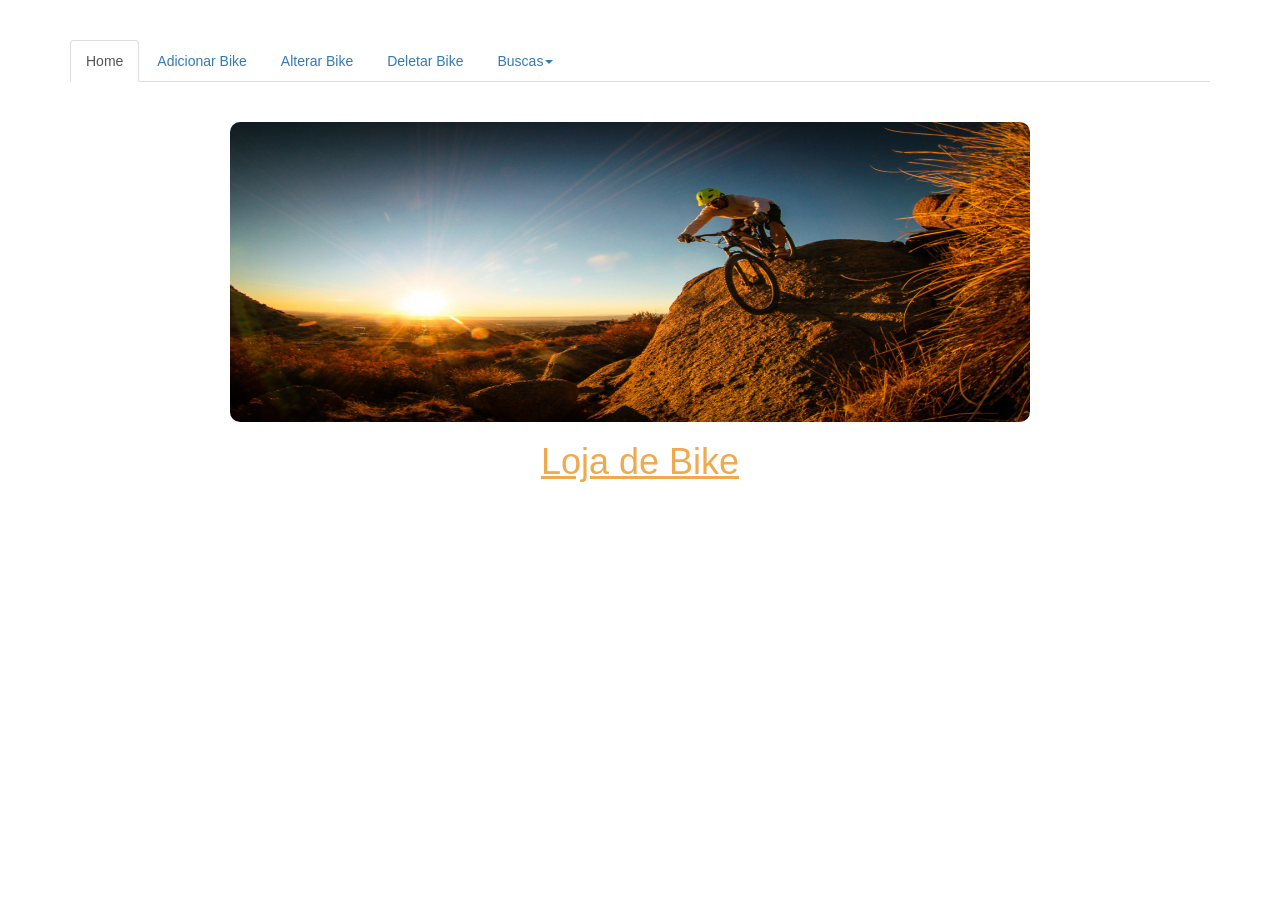
<file: BikeStoreClientWeb/index.html>
<!DOCTYPE html>
<html lang="en">
	<head>
		<meta charset="utf-8">
		<title>Loja de Bike - Página Principal</title>

		<script src='bootstrap\js\jquery.js'></script>
		<script src='bootstrap\js\LojaDeBike.js'></script>
		<script src='bootstrap\js\bootstrap.min.js'></script>
		<link href="bootstrap\css\bootstrap.min.css" rel="stylesheet">
	 	<link type="text/css" href="bootstrap\css\LojaDeBike.css" rel="stylesheet">

		<script>
			$(document).ready(function(){
				$.getJSON("http://127.0.0.1:4567/lojadebike/search/all?format=json&jsoncallback=", function(data) {
					
					$.each(data, function(i, item) {
						$('.dadosTodasBike').append("<strong> Preço: </strong> "+item.preco+"<br>");
						$('.dadosTodasBike').append("<strong> Cor: </strong> "+item.cor+"<br>");
						$('.dadosTodasBike').append("<strong> Numero Serie: </strong> "+item.numSerie+"<br>");
						$('.dadosTodasBike').append("<strong> Tamanho: </strong> "+item.tamanho+"<br>");
						$('.dadosTodasBike').append("<strong> Marca: </strong> "+item.marca+"<br>");
						$('.dadosTodasBike').append("<strong> Ano: </strong> "+item.ano+"<br>");
						$('.dadosTodasBike').append("<strong> Relacao: </strong> "+item.relacao+"<br>");
						$('.dadosTodasBike').append("<strong> Suspensao: </strong> "+item.suspensao+"<br><br>");
					});
				});
			});
		</script>
	</head>
	<body>
		<br><br>
		<div class="container" style="margin-left:auto; margin-right:auto;">
			<ul class="nav nav-tabs">
				<li class="active"><a href="index.html">Home</a></li>
				<li><a href="addBike.html">Adicionar Bike</a></li>
				<li><a href="alterarBike.html">Alterar Bike</a></li>
				<li><a href="deleteBike.html">Deletar Bike</a></li>
				<li class="dropdown">
					<a class="dropdown-toggle" data-toggle="dropdown" href="">Buscas<span class="caret"></span></a>
					<ul class="dropdown-menu">
						<li><a href="buscaNumSerie.html">Buscar Numero de Serie</a></li>
						<li><a href="buscaEspecBike.html">Buscar Especificação</a></li>
						<li><a href="buscaMarca.html">Buscar Marca</a></li>
						<li><a href="buscaPreco.html">Buscar Preco</a></li>
						<li><a href="buscaTamanho.html">Buscar Tamanho</a></li>
					</ul>
				</li>
			</ul>						
		</div>
		<img src="imagens\montainbike.jpeg"  width="800" height="300"  style="border-radius: 10px; margin: 40px 0 0 230px" >
		<br>		
		<h1><u>Loja de Bike</u></h1>
		<div class="container">
			<div class="table">
			<table>
				<div class = "dadosTodasBike" align="center"></div>
				<div id = "dadosTodasBike" align="center"></div>
			</table>				
		</div>		
	</body>
</html>
</file>
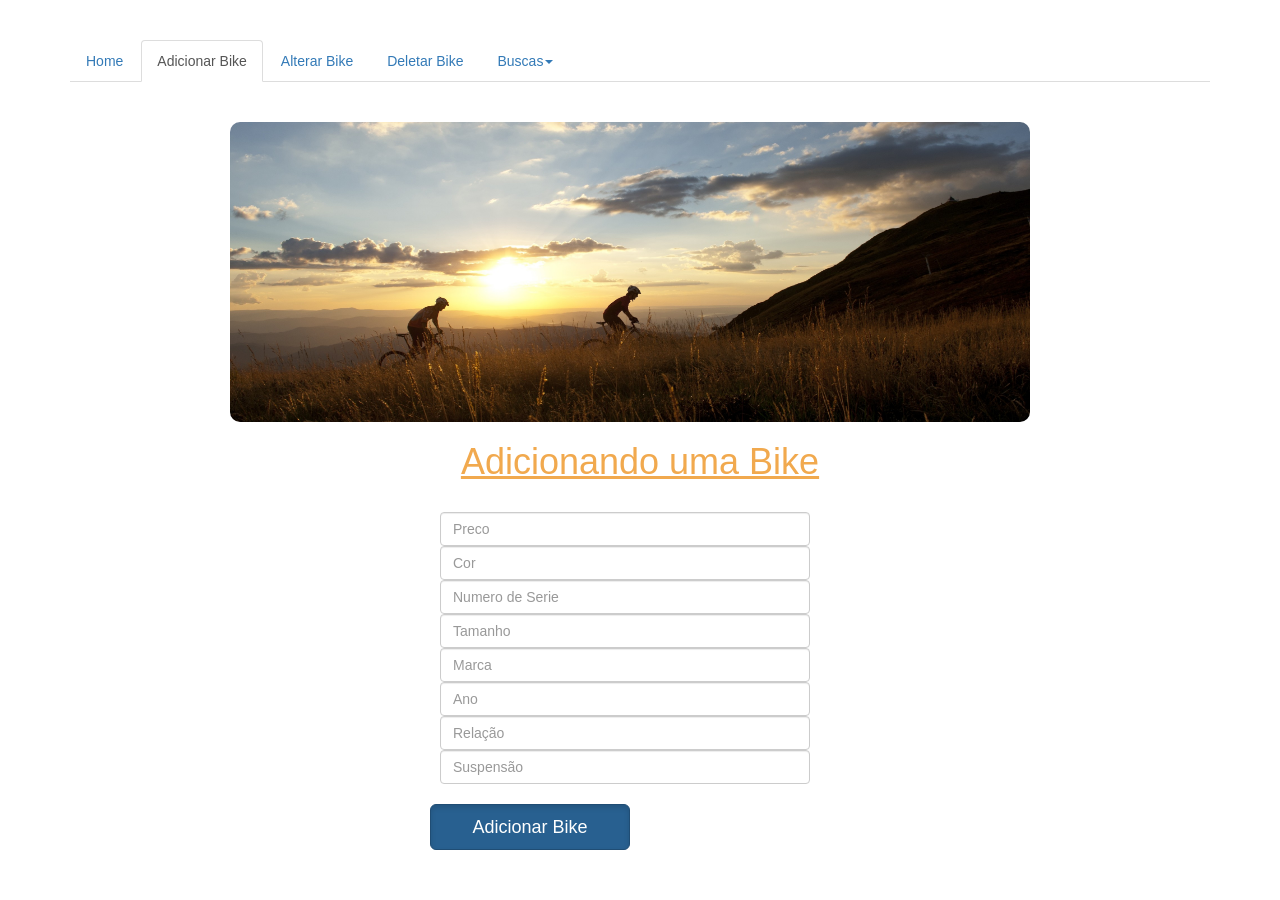
<file: BikeStoreClientWeb/addBike.html>
<!DOCTYPE html>
<html lang="en">
	<head>
		<meta charset="utf-8">
		<title>Loja de Bike - Adicionar Bike</title>

		<script src='bootstrap\js\jquery.js'></script>
		<script src='bootstrap\js\LojaDeBike.js'></script>
		<script src='bootstrap\js\bootstrap.min.js'></script>
		<link href="bootstrap\css\bootstrap.min.css" rel="stylesheet">
	 	<link type="text/css" href="bootstrap\css\LojaDeBike.css" rel="stylesheet">
	</head>
	<body>
		<br><br>
		<div class="container" style="margin-left:auto; margin-right:auto;">
			<ul class="nav nav-tabs">
				<li><a href="index.html">Home</a></li>
				<li class="active"><a href="addBike.html">Adicionar Bike</a></li>
				<li><a href="alterarBike.html">Alterar Bike</a></li>
				<li><a href="deleteBike.html">Deletar Bike</a></li>
				<li class="dropdown">
					<a class="dropdown-toggle" data-toggle="dropdown" href="">Buscas<span class="caret"></span></a>
					<ul class="dropdown-menu">
						<li><a href="buscaNumSerie.html">Buscar Numero de Serie</a></li>
						<li><a href="buscaEspecBike.html">Buscar Especificação</a></li>
						<li><a href="buscaMarca.html">Buscar Marca</a></li>
						<li><a href="buscaPreco.html">Buscar Preco</a></li>
						<li><a href="buscaTamanho.html">Buscar Tamanho</a></li>
					</ul>
				</li>
			</ul>						
		</div>
		<img src="imagens\montainbike2.jpeg"  width="800" height="300"  style="border-radius: 10px; margin: 40px 0 0 230px" >
		<br>	
		<h1><u>Adicionando uma Bike</u></h1>
		<div class="row" align="center">
			<form method="post" id="form" class="col-md-2" align="center">
				<br/>
				<fieldset>
					<div class="container-fluid" style="width: 400px; margin: 0px 0 0 425px">
						<input type="text" id="txtPreco" placeholder="Preco" class="form-control" size="30" tabindex="1"/>
						<input type="text" id="txtCor" placeholder="Cor" class="form-control" size="30" tabindex="2"/>
						<input type="text" id="txtNumSerie" placeholder="Numero de Serie" class="form-control" size="30" tabindex="3"/>
						<input type="text" id="txtTamanho" placeholder="Tamanho" class="form-control" size="30" tabindex="4"/>
						<input type="text" id="txtMarca" placeholder="Marca" class="form-control" size="30" tabindex="5"/>
						<input type="text" id="txtAno" placeholder="Ano" class="form-control" size="30" tabindex="6"/>
						<input type="text" id="txtRelacao" placeholder="Relação" class="form-control" size="30" tabindex="7"/>
						<input type="text" id="txtSuspencao" placeholder="Suspensão" class="form-control" size="30" tabindex="8"/>
					</div>
					<br />
					<input type="submit" id="addBike" class="btn btn-primary btn-lg active" value="Adicionar Bike" style="width: 200px; margin: 0px 0 0 430px"/>
				</fieldset>
				<br>
			</form>
		</div>					

		<div class = "dadosAddBike" align="center"></div>
	</body>
</html>
</file>
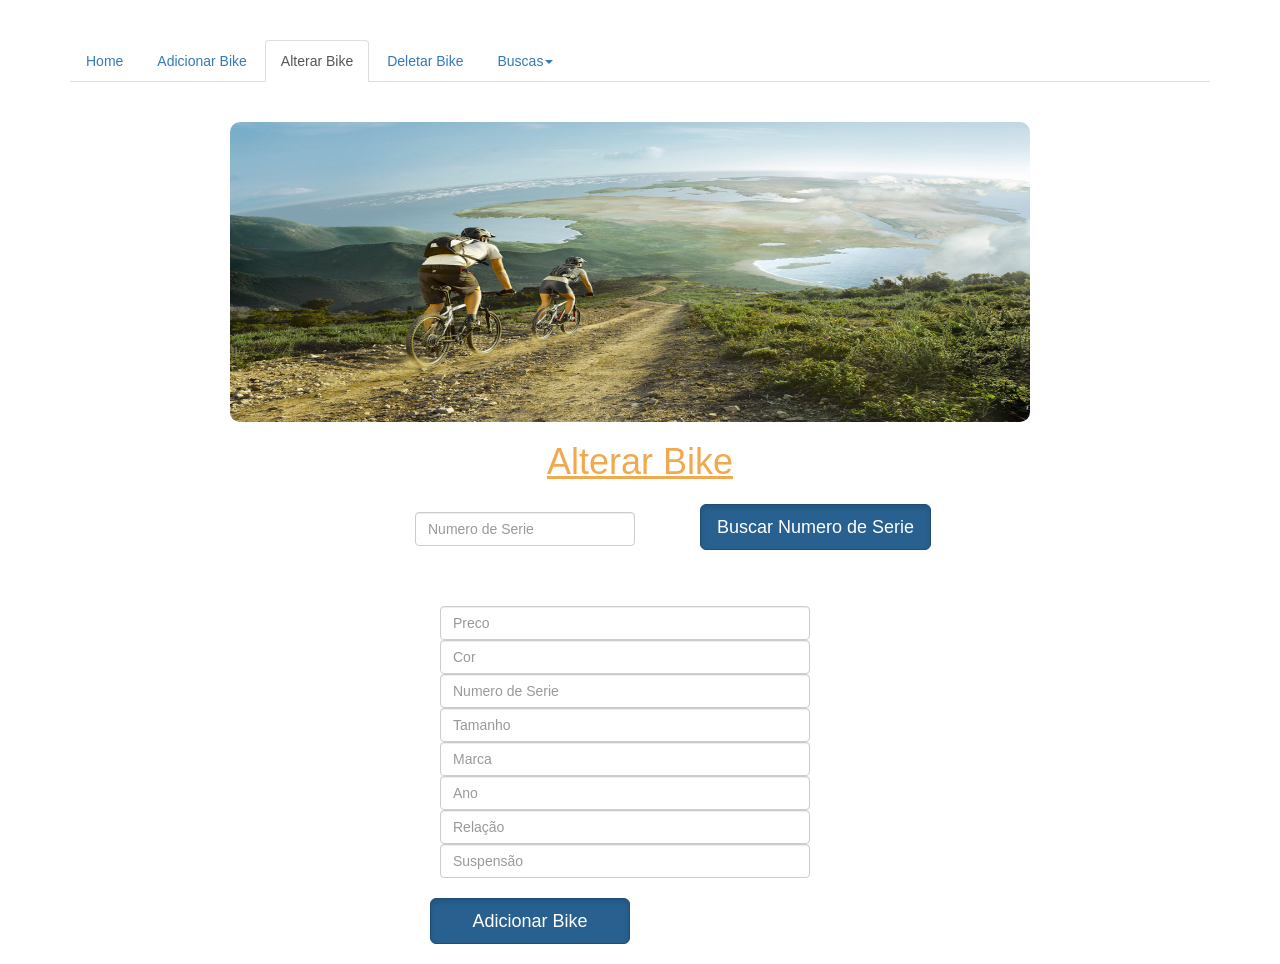
<file: BikeStoreClientWeb/alterarBike.html>
<!DOCTYPE html>
<html>
	<head>
		<meta charset="utf-8">
		<title>Loja de Bike - Alterar Bike</title>

		<script src='bootstrap\js\jquery.js'></script>
		<script src='bootstrap\js\LojaDeBike.js'></script>
		<script src='bootstrap\js\bootstrap.min.js'></script>
		<link href="bootstrap\css\bootstrap.min.css" rel="stylesheet">
	 	<link type="text/css" href="bootstrap\css\LojaDeBike.css" rel="stylesheet">
	</head>
	<body>
		<br><br>
		<div class="container" style="margin-left:auto; margin-right:auto;">
			<ul class="nav nav-tabs">
				<li><a href="index.html">Home</a></li>
				<li><a href="addBike.html">Adicionar Bike</a></li>
				<li class="active"><a href="alterarBike.html">Alterar Bike</a></li>
				<li><a href="deleteBike.html">Deletar Bike</a></li>
				<li class="dropdown">
					<a class="dropdown-toggle" data-toggle="dropdown" href="">Buscas<span class="caret"></span></a>
					<ul class="dropdown-menu">
						<li><a href="buscaNumSerie.html">Buscar Numero de Serie</a></li>
						<li><a href="buscaEspecBike.html">Buscar Especificação</a></li>
						<li><a href="buscaMarca.html">Buscar Marca</a></li>
						<li><a href="buscaPreco.html">Buscar Preco</a></li>
						<li><a href="buscaTamanho.html">Buscar Tamanho</a></li>
					</ul>
				</li>				
			</ul>						
		</div>
		<img src="imagens\montainbike5.jpeg"  width="800" height="300"  style="border-radius: 10px; margin: 40px 0 0 230px" >
		<br>	
		<h1><u>Alterar Bike</u></h1>

		<div class="row">
			<form method="post" id="form" class="col-md-2">
					<fieldset>
						<br />
						<div class="container-fluid" style="margin: 0px 0 0 400px; width:250px">
							<input type="text" id="txtNumSerie" placeholder="Numero de Serie" class="form-control" size="30" tabindex="1"/>
						</div>
						<br />
						<input type="submit" id="buscarNumSerie" class="btn btn-primary btn-lg active" value="Buscar Numero de Serie" style="margin: -100px 0 0 700px" />
					</fieldset>
			</form>
		</div>
		<div class="row" align="center">
			<form method="post" id="form" class="col-md-2" align="center">
				<br/>
				<fieldset>
					<div class="container-fluid" style="width: 400px; margin: 0px 0 0 425px">
						<input type="text" id="txtPreco" placeholder="Preco" class="form-control" size="30" tabindex="1"/>
						<input type="text" id="txtCor" placeholder="Cor" class="form-control" size="30" tabindex="2"/>
						<input type="text" id="txtNumSerie" placeholder="Numero de Serie" class="form-control" size="30" tabindex="3"/>
						<input type="text" id="txtTamanho" placeholder="Tamanho" class="form-control" size="30" tabindex="4"/>
						<input type="text" id="txtMarca" placeholder="Marca" class="form-control" size="30" tabindex="5"/>
						<input type="text" id="txtAno" placeholder="Ano" class="form-control" size="30" tabindex="6"/>
						<input type="text" id="txtRelacao" placeholder="Relação" class="form-control" size="30" tabindex="7"/>
						<input type="text" id="txtSuspencao" placeholder="Suspensão" class="form-control" size="30" tabindex="8"/>
					</div>
					<br />
					<input type="submit" id="salvarBike" class="btn btn-primary btn-lg active" value="Adicionar Bike" style="width: 200px; margin: 0px 0 0 430px"/>
				</fieldset>
				<br>
			</form>
		</div>					
			
		<div class = "formUpdateBike" align="center"></div>
	</body>
</html>
</file>
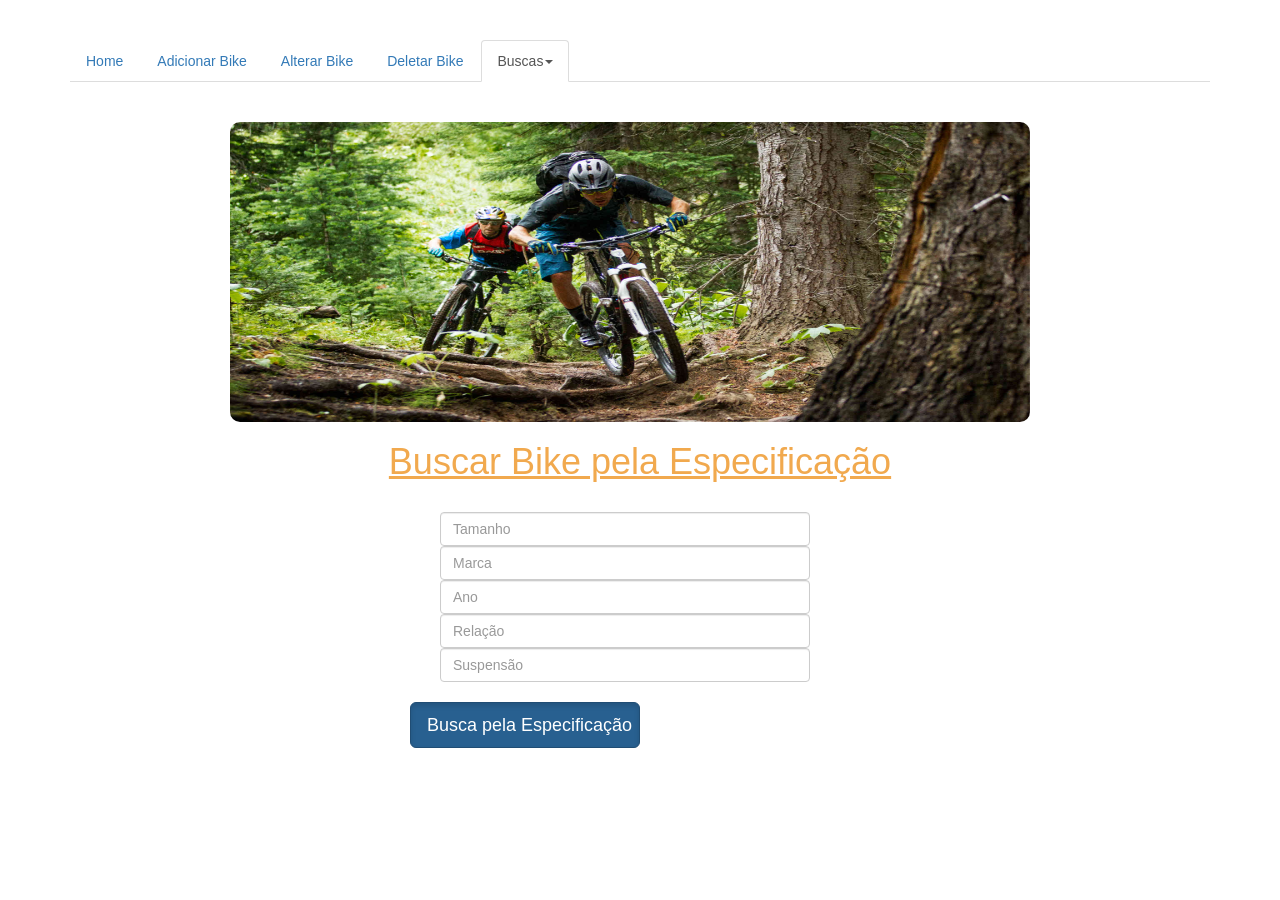
<file: BikeStoreClientWeb/buscaEspecBike.html>
<!DOCTYPE html>
<html>
	<head>
		<meta charset="utf-8">
		<title>Loja de Bike - Buscar pela Especificação da Bike</title>

		<script src='bootstrap\js\jquery.js'></script>
		<script src='bootstrap\js\LojaDeBike.js'></script>
		<script src='bootstrap\js\bootstrap.min.js'></script>
		<link href="bootstrap\css\bootstrap.min.css" rel="stylesheet">
	 	<link type="text/css" href="bootstrap\css\LojaDeBike.css" rel="stylesheet">
	</head>
	<body>
		<br><br>
		<div class="container" style="margin-left:auto; margin-right:auto;">
			<ul class="nav nav-tabs">
				<li><a href="index.html">Home</a></li>
				<li><a href="addBike.html">Adicionar Bike</a></li>
				<li><a href="alterarBike.html">Alterar Bike</a></li>
				<li><a href="deleteBike.html">Deletar Bike</a></li>
				<li class="dropdown ; active">
					<a class="dropdown-toggle" data-toggle="dropdown" href="">Buscas<span class="caret"></span></a>
					<ul class="dropdown-menu">
						<li><a href="buscaNumSerie.html">Buscar Numero de Serie</a></li>
						<li><a href="buscaEspecBike.html">Buscar Especificação</a></li>
						<li><a href="buscaMarca.html">Buscar Marca</a></li>
						<li><a href="buscaPreco.html">Buscar Preco</a></li>
						<li><a href="buscaTamanho.html">Buscar Tamanho</a></li>
					</ul>
				</li>				
			</ul>						
		</div>
		<img src="imagens\montainbike4.jpeg"  width="800" height="300"  style="border-radius: 10px; margin: 40px 0 0 230px" >
		<br>
		<h1><u>Buscar Bike pela Especificação</u></h1>

		<div class="row" align="center">
			<form method="post" id="form" class="col-md-2" align="center">
				<br/>
				<fieldset>
					<div class="container-fluid" style="width: 400px; margin: 0px 0 0 425px">
						<input type="text" id="txtTamanho" placeholder="Tamanho" class="form-control" size="30" tabindex="4"/>
						<input type="text" id="txtMarca" placeholder="Marca" class="form-control" size="30" tabindex="5"/>
						<input type="text" id="txtAno" placeholder="Ano" class="form-control" size="30" tabindex="6"/>
						<input type="text" id="txtRelacao" placeholder="Relação" class="form-control" size="30" tabindex="7"/>
						<input type="text" id="txtSuspencao" placeholder="Suspensão" class="form-control" size="30" tabindex="8"/>
					</div>
					<br />
					<input type="submit" id="addBike" class="btn btn-primary btn-lg active" value="Busca pela Especificação " style="width: 230px; margin: -0px 0 0 410px"/>
				</fieldset>
				<br>
			</form>
		</div>			
		<div class = "dadosEspec" align="center"></div>
	</body>
</html>
</file>
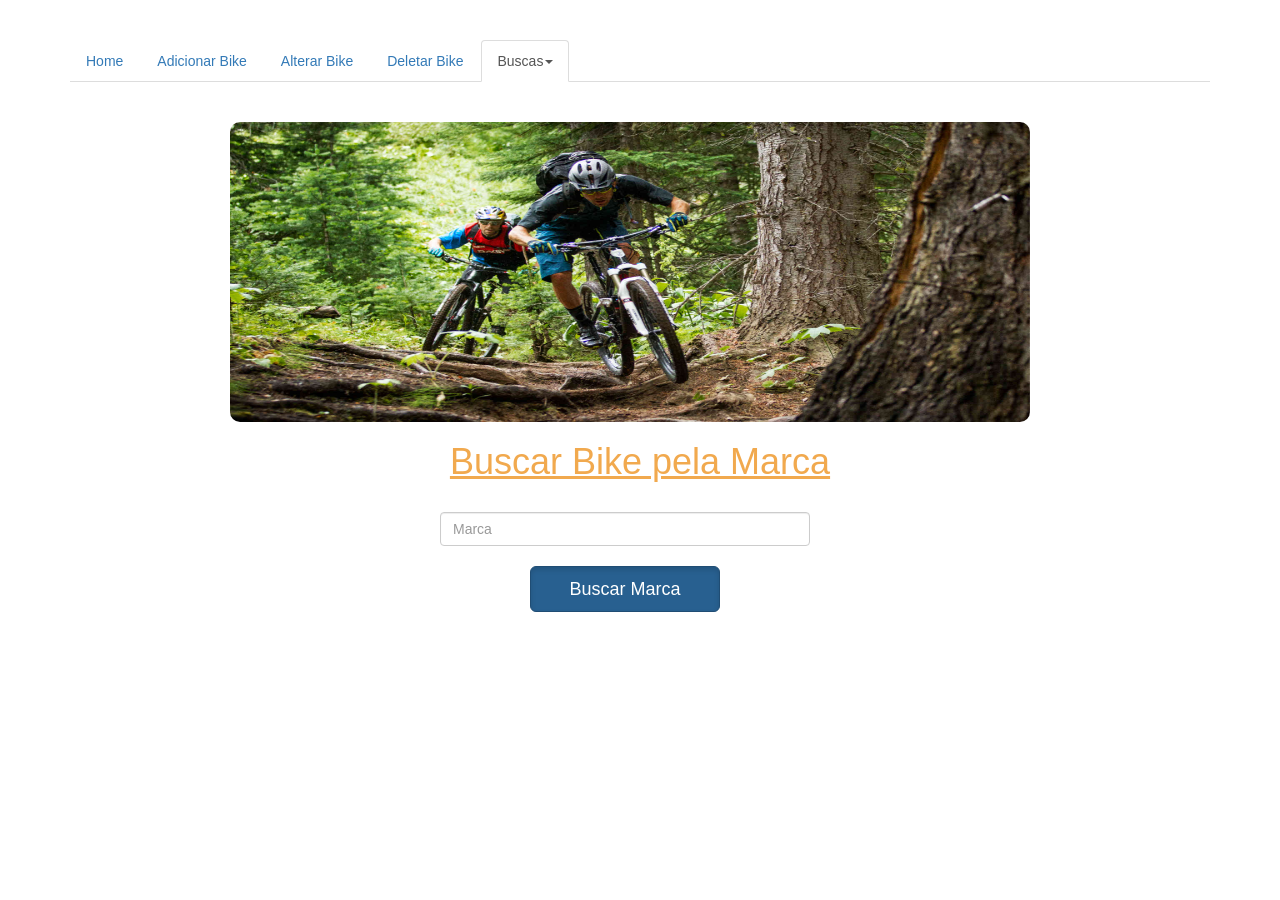
<file: BikeStoreClientWeb/buscaMarca.html>
<!DOCTYPE html>
<html>
	<head>
		<meta charset="utf-8">
		<title>Loja de Bike - Buscar pela Marca</title>

		<script src='bootstrap\js\jquery.js'></script>
		<script src='bootstrap\js\LojaDeBike.js'></script>
		<script src='bootstrap\js\bootstrap.min.js'></script>
		<link href="bootstrap\css\bootstrap.min.css" rel="stylesheet">
	 	<link type="text/css" href="bootstrap\css\LojaDeBike.css" rel="stylesheet">
	</head>
	<body>
		<br><br>
		<div class="container" style="margin-left:auto; margin-right:auto;">
			<ul class="nav nav-tabs">
				<li><a href="index.html">Home</a></li>
				<li><a href="addBike.html">Adicionar Bike</a></li>
				<li><a href="alterarBike.html">Alterar Bike</a></li>
				<li><a href="deleteBike.html">Deletar Bike</a></li>
				<li class="dropdown ; active">
					<a class="dropdown-toggle" data-toggle="dropdown" href="">Buscas<span class="caret"></span></a>
					<ul class="dropdown-menu">
						<li><a href="buscaNumSerie.html">Buscar Numero de Serie</a></li>
						<li><a href="buscaEspecBike.html">Buscar Especificação</a></li>
						<li><a href="buscaMarca.html">Buscar Marca</a></li>
						<li><a href="buscaPreco.html">Buscar Preco</a></li>
						<li><a href="buscaTamanho.html">Buscar Tamanho</a></li>
					</ul>
				</li>				
			</ul>						
		</div>
		<img src="imagens\montainbike4.jpeg"  width="800" height="300"  style="border-radius: 10px; margin: 40px 0 0 230px" >
		<br>
		<h1><u>Buscar Bike pela Marca</u></h1>

		<div class="row">
			<form method="post" id="form" class="col-md-2">
					<fieldset>
						<br />
						<div class="container-fluid" style="width: 400px; margin: 0px 0 0 425px">
							<input type="text" id="txtMarca" placeholder="Marca" class="form-control" size="30" tabindex="1"/>
						</div>
						<br />
						<input type="submit" id="buscarMarca" class="btn btn-primary btn-lg active" value="Buscar Marca" style="width: 190px; margin: 0px 0 0 530px"/>
					</fieldset>
			</form>
		</div>					
		
		<div class = "dadosMarca" align="center"></div>
	</body>
</html>
</file>
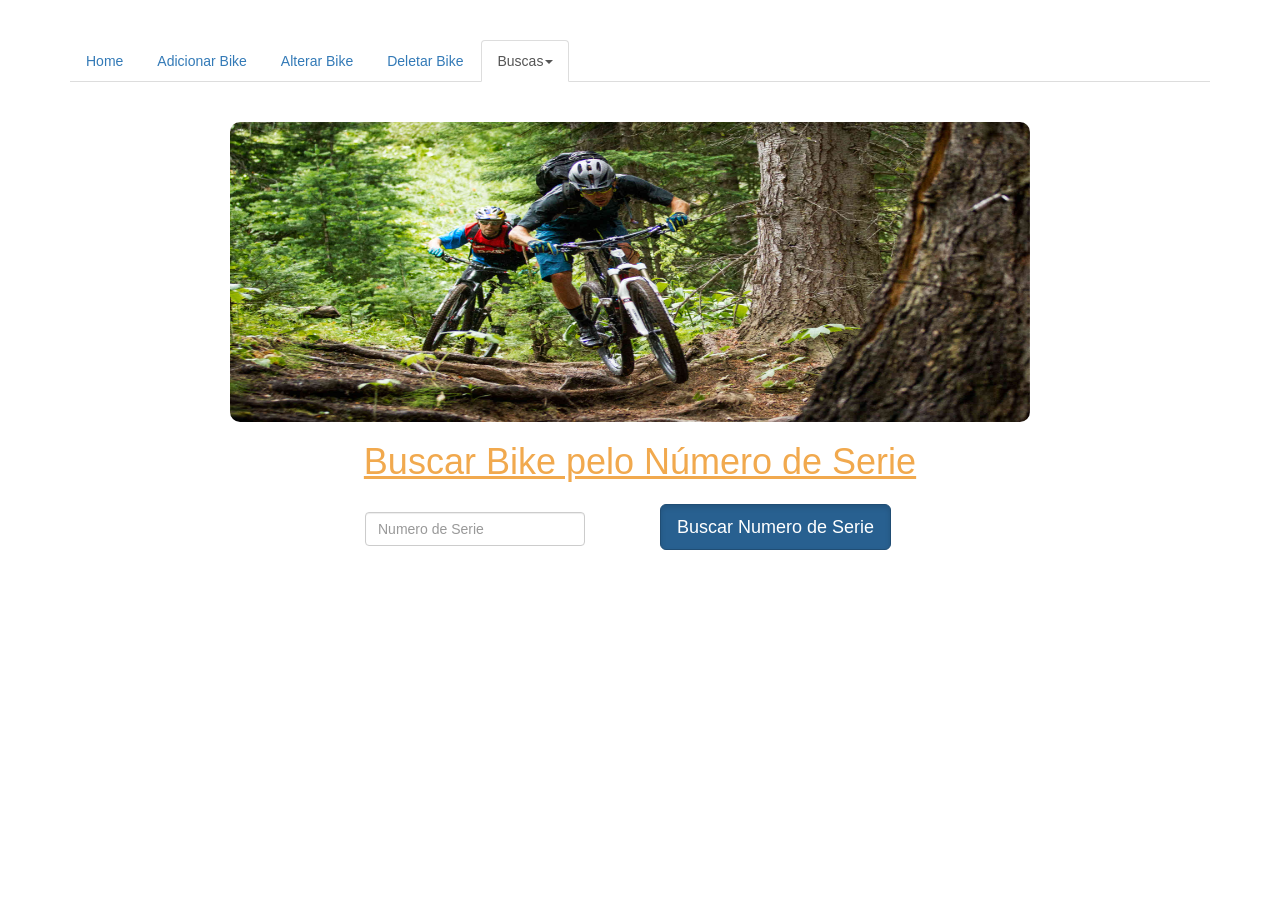
<file: BikeStoreClientWeb/buscaNumSerie.html>
<!DOCTYPE html>
<html>
	<head>
		<meta charset="utf-8">
		<title>Loja de Bike - Buscar pelo Numero de Série</title>

		<script src='bootstrap\js\jquery.js'></script>
		<script src='bootstrap\js\LojaDeBike.js'></script>
		<script src='bootstrap\js\bootstrap.min.js'></script>
		<link href="bootstrap\css\bootstrap.min.css" rel="stylesheet">
	 	<link type="text/css" href="bootstrap\css\LojaDeBike.css" rel="stylesheet">
	</head>
	<body>
		<br><br>
		<div class="container" style="margin-left:auto; margin-right:auto;">
			<ul class="nav nav-tabs">
				<li><a href="index.html">Home</a></li>
				<li><a href="addBike.html">Adicionar Bike</a></li>
				<li><a href="alterarBike.html">Alterar Bike</a></li>
				<li><a href="deleteBike.html">Deletar Bike</a></li>
				<li class="dropdown ; active">
					<a class="dropdown-toggle" data-toggle="dropdown" href="">Buscas<span class="caret"></span></a>
					<ul class="dropdown-menu">
						<li class="active"><a href="buscaNumSerie.html">Buscar Numero de Serie</a></li>
						<li><a href="buscaEspecBike.html">Buscar Especificação</a></li>
						<li><a href="buscaMarca.html">Buscar Marca</a></li>
						<li><a href="buscaPreco.html">Buscar Preco</a></li>
						<li><a href="buscaTamanho.html">Buscar Tamanho</a></li>
					</ul>
				</li>				
			</ul>						
		</div>
		<img src="imagens\montainbike4.jpeg"  width="800" height="300"  style="border-radius: 10px; margin: 40px 0 0 230px" >
		<br>
		<h1><u>Buscar Bike pelo Número de Serie</u></h1>
		<div class="row">
			<form method="post" id="form" class="col-md-2">
					<fieldset>
						<br />
						<div class="container-fluid" style="margin: 0px 0 0 350px; width:250px">
							<input type="text" id="txtNumSerie" placeholder="Numero de Serie" class="form-control" size="30" tabindex="1"/>
						</div>
						<br />
						<input type="submit" id="buscarNumSerie" class="btn btn-primary btn-lg active" value="Buscar Numero de Serie" style="margin: -100px 0 0 660px"/>
					</fieldset>
			</form>
		</div>				
		<div class = "dadosNumeroSerie" align="center"></div>
	</body>
</html>
</file>
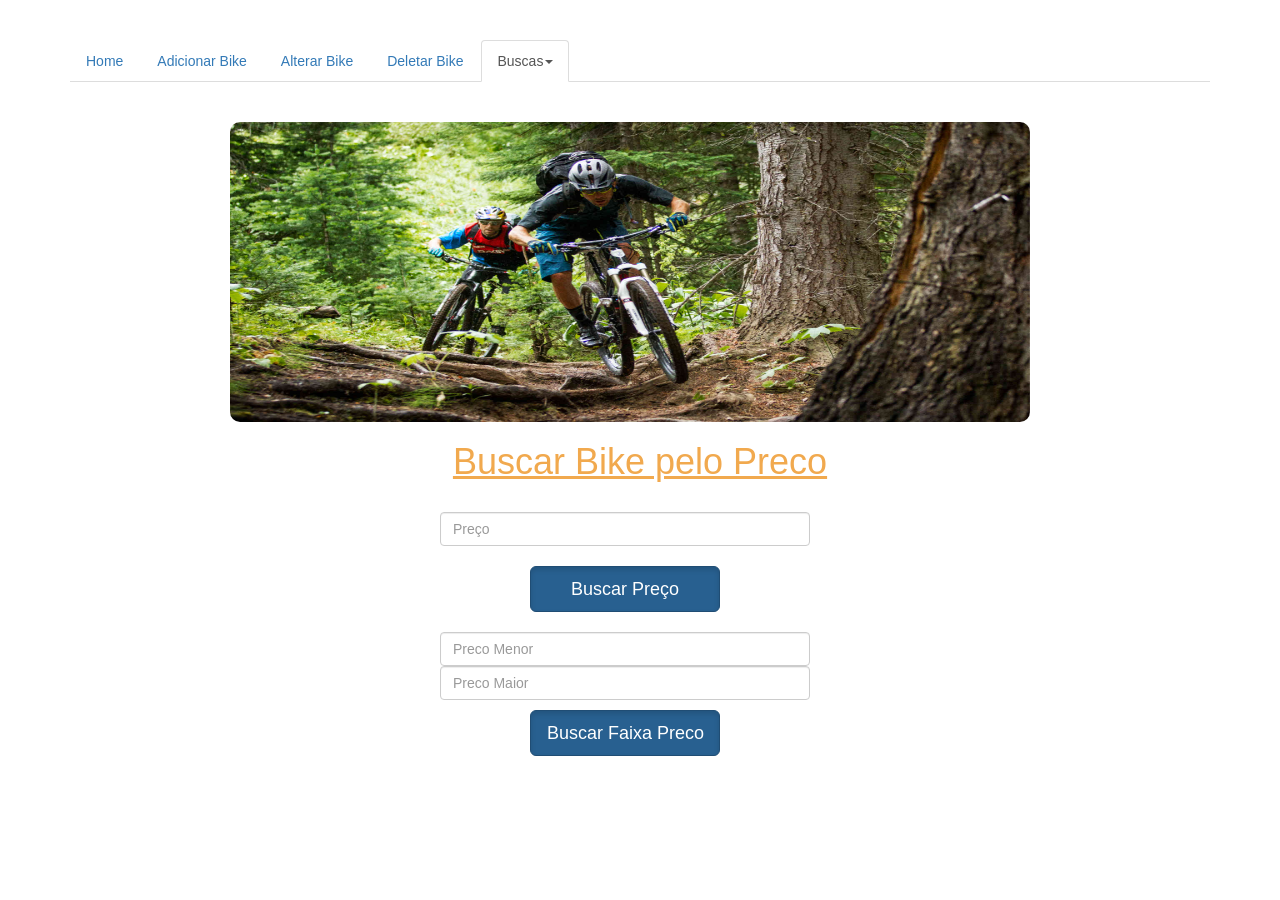
<file: BikeStoreClientWeb/buscaPreco.html>
<!DOCTYPE html>
<html>
	<head>
		<meta charset="utf-8">
		<title>Loja de Bike - Buscar pelo Preço</title>

		<script src='bootstrap\js\jquery.js'></script>
		<script src='bootstrap\js\LojaDeBike.js'></script>
		<script src='bootstrap\js\bootstrap.min.js'></script>
		<link href="bootstrap\css\bootstrap.min.css" rel="stylesheet">
	 	<link type="text/css" href="bootstrap\css\LojaDeBike.css" rel="stylesheet">
	</head>
	<body>
		<br><br>
		<div class="container" style="margin-left:auto; margin-right:auto;">
			<ul class="nav nav-tabs">
				<li><a href="index.html">Home</a></li>
				<li><a href="addBike.html">Adicionar Bike</a></li>
				<li><a href="alterarBike.html">Alterar Bike</a></li>
				<li><a href="deleteBike.html">Deletar Bike</a></li>
				<li class="dropdown ; active ">
					<a class="dropdown-toggle" data-toggle="dropdown" href="">Buscas<span class="caret"></span></a>
					<ul class="dropdown-menu">
						<li><a href="buscaNumSerie.html">Buscar Numero de Serie</a></li>
						<li><a href="buscaEspecBike.html">Buscar Especificação</a></li>
						<li><a href="buscaMarca.html">Buscar Marca</a></li>
						<li><a href="buscaPreco.html">Buscar Preco</a></li>
						<li><a href="buscaTamanho.html">Buscar Tamanho</a></li>
					</ul>
				</li>
			</ul>						
		</div>
		<img src="imagens\montainbike4.jpeg"  width="800" height="300"  style="border-radius: 10px; margin: 40px 0 0 230px" >
		<br>
		<h1><u>Buscar Bike pelo Preco</u></h1>

		<div class="row">
			<form method="post" id="form" class="col-md-2">
					<fieldset>
						<br />
						<div class="container-fluid" style="width: 400px; margin: 0px 0 0 425px">
							<input type="text" id="txtPreco" placeholder="Preço" class="form-control" size="30" tabindex="1"/>
						</div>
						<br />
						<input type="submit" id="buscarPreco" class="btn btn-primary btn-lg active" value="Buscar Preço" style="width: 190px; margin: 0px 0 0 530px"/>
					</fieldset>
			</form>
		</div>
		
		<div class="row">
			<form method="post" id="form" class="col-md-2">
					<fieldset>
						<br />
						<div class="container-fluid" style="width: 400px; margin: 0px 0 0 425px">
							<input type="text" id="txtPrecoMenor" placeholder="Preco Menor" class="form-control" size="30" tabindex="1"/>
							<input type="text" id="txtPrecoMaior" placeholder="Preco Maior" class="form-control" size="30" tabindex="1"/>
						</div>
						<br />
						<input type="submit" id="buscarFaixaPreco" class="btn btn-primary btn-lg active" value="Buscar Faixa Preco" style="width: 190px; margin: -10px 0 0 530px"/>
					</fieldset>
			</form>
		</div>

		<div class = "dadosPreco" align="center"></div>
		<div class = "dadosFaixaPreco" align="center"></div>
	</body>
</html>
</file>
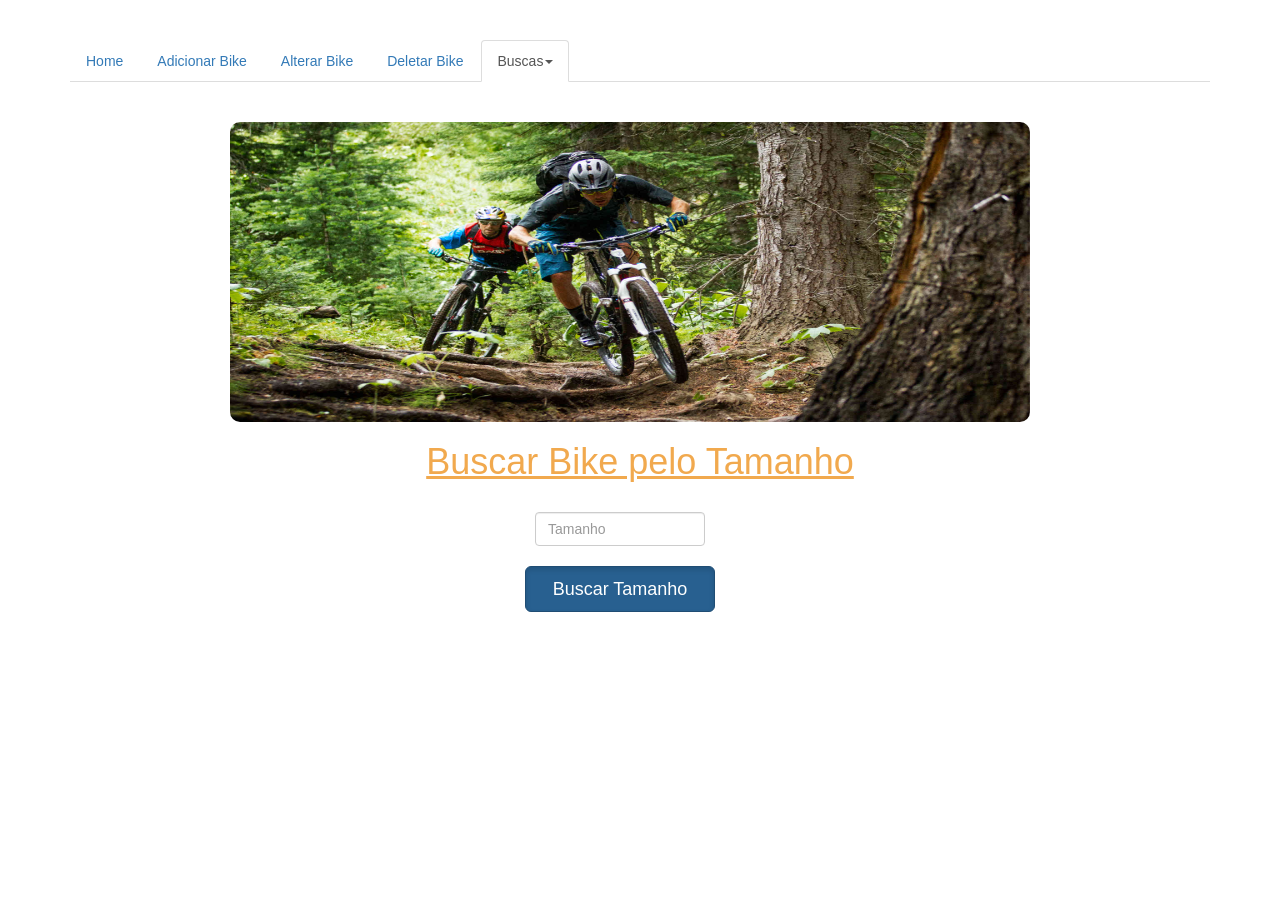
<file: BikeStoreClientWeb/buscaTamanho.html>
<!DOCTYPE html>
<html>
	<head>
		<meta charset="utf-8">
		<title>Loja de Bike - Buscar pelo Tamanho</title>

		<script src='bootstrap\js\jquery.js'></script>
		<script src='bootstrap\js\LojaDeBike.js'></script>
		<script src='bootstrap\js\bootstrap.min.js'></script>
		<link href="bootstrap\css\bootstrap.min.css" rel="stylesheet">
	 	<link type="text/css" href="bootstrap\css\LojaDeBike.css" rel="stylesheet">
	</head>
	<body>
		<br><br>
		<div class="container" style="margin-left:auto; margin-right:auto;">
			<ul class="nav nav-tabs">
				<li><a href="index.html">Home</a></li>
				<li><a href="addBike.html">Adicionar Bike</a></li>
				<li><a href="alterarBike.html">Alterar Bike</a></li>
				<li><a href="deleteBike.html">Deletar Bike</a></li>
				<li class="dropdown ; active">
					<a class="dropdown-toggle" data-toggle="dropdown" href="">Buscas<span class="caret"></span></a>
					<ul class="dropdown-menu">
						<li><a href="buscaNumSerie.html">Buscar Numero de Serie</a></li>
						<li><a href="buscaEspecBike.html">Buscar Especificação</a></li>
						<li><a href="buscaMarca.html">Buscar Marca</a></li>
						<li><a href="buscaPreco.html">Buscar Preco</a></li>
						<li><a href="buscaTamanho.html">Buscar Tamanho</a></li>
					</ul>
				</li>
			</ul>						
		</div>
		<img src="imagens\montainbike4.jpeg"  width="800" height="300"  style="border-radius: 10px; margin: 40px 0 0 230px" >
		<br>
		<h1><u>Buscar Bike pelo Tamanho</u></h1>
		<div class="row">
			<form method="post" id="form" class="col-md-2">
					<fieldset>
						<br />
						<div class="container-fluid" style="width: 200px; margin: 0px 0 0 520px">
							<input type="text" id="txtTamanho" placeholder="Tamanho" class="form-control" size="30" tabindex="1"/>
						</div>
						<br />
						<input type="submit" id="buscarTamanho" class="btn btn-primary btn-lg active" value="Buscar Tamanho" style="width: 190px; margin: 0px 0 0 525px"/>
					</fieldset>
			</form>
		</div>		
				
			
		
		<div class = "dadosTamanho" align="center"></div>
	</body>
</html>
</file>
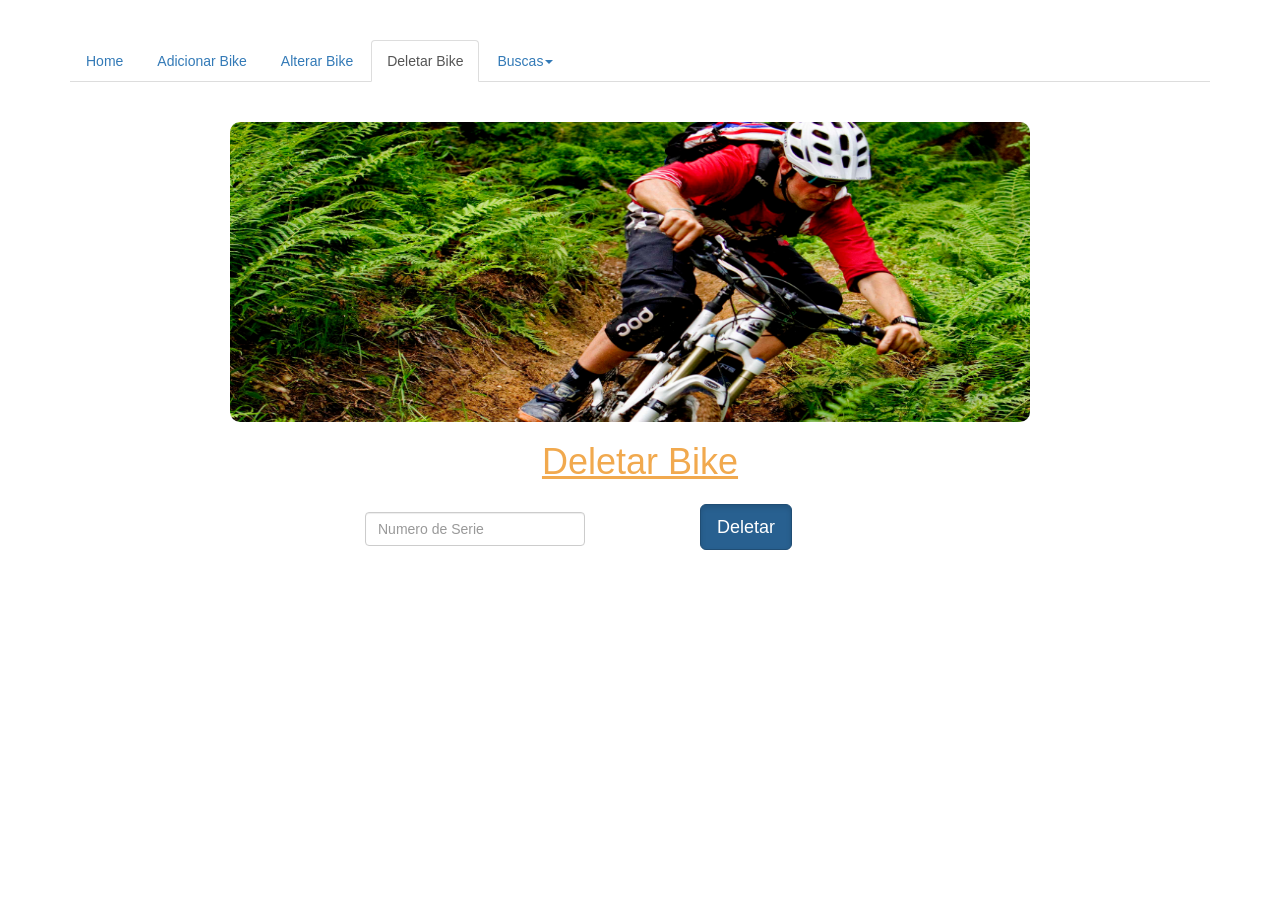
<file: BikeStoreClientWeb/deleteBike.html>
<!DOCTYPE html>
<html lang="en">
	<head>
		<meta charset="utf-8">
		<title>Loja de Bike - Deletar Bike</title>

		<script src='bootstrap\js\jquery.js'></script>
		<script src='bootstrap\js\LojaDeBike.js'></script>
		<script src='bootstrap\js\bootstrap.min.js'></script>
		<link href="bootstrap\css\bootstrap.min.css" rel="stylesheet">
	 	<link type="text/css" href="bootstrap\css\LojaDeBike.css" rel="stylesheet">
	</head>
	<body>
		<br><br>
		<div class="container" style="margin-left:auto; margin-right:auto;">
			<ul class="nav nav-tabs">
				<li><a href="index.html">Home</a></li>
				<li><a href="addBike.html">Adicionar Bike</a></li>
				<li><a href="alterarBike.html">Alterar Bike</a></li>
				<li class="active"><a href="deleteBike.html">Deletar Bike</a></li>
				<li class="dropdown">
					<a class="dropdown-toggle" data-toggle="dropdown" href="">Buscas<span class="caret"></span></a>
					<ul class="dropdown-menu">
						<li><a href="buscaNumSerie.html">Buscar Numero de Serie</a></li>
						<li><a href="buscaEspecBike.html">Buscar Especificação</a></li>
						<li><a href="buscaMarca.html">Buscar Marca</a></li>
						<li><a href="buscaPreco.html">Buscar Preco</a></li>
						<li><a href="buscaTamanho.html">Buscar Tamanho</a></li>
					</ul>
				</li>				
			</ul>						
		</div>
		<img src="imagens\montainbike1.jpeg"  width="800" height="300"  style="border-radius: 10px; margin: 40px 0 0 230px" >
		<br>
		<h1><u>Deletar Bike</u></h1>
		<div class="row" align="center">
			<form method="post" id="form" class="col-md-2">
				<fieldset>
					<br />
					<div class="container-fluid" style="margin: 0px 0 0 350px; width:250px">
						<input type="text" id="txtNumSerie" placeholder="Numero de Serie" class="form-control" size="30" tabindex="1"/>
					</div>
					<br />
					<input type="submit" id="delete" class="btn btn-primary btn-lg active" value="Deletar" style="margin: -100px 0 0 700px"/>
				</fieldset>
			</form>
		</div>			
		<div class = "dadosDelete" align="center"></div>
	</body>
</html>
</file>
